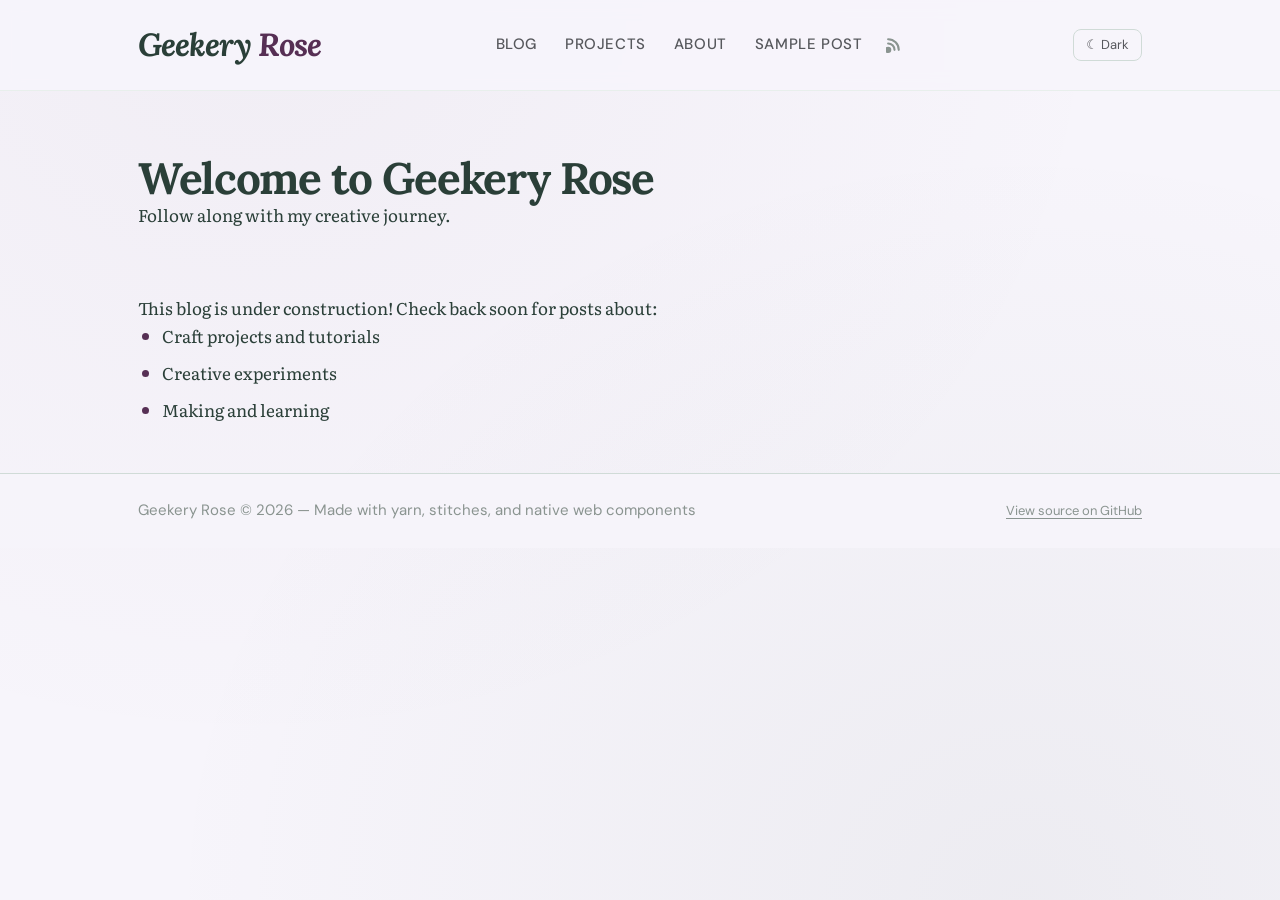
<file: index.html>
<!DOCTYPE html>
<html lang="en" data-theme="light">
<head>
  <meta charset="UTF-8">
  <meta name="viewport" content="width=device-width, initial-scale=1.0">
  <meta name="description" content="Geekery Rose - documenting creative hobby projects">
  <title>Geekery Rose - Creative Projects & Tutorials</title>
  <!-- Stylesheets -->
  <link rel="stylesheet" href="styles/themes.css">
  <link rel="stylesheet" href="styles/base.css">

  <!-- Web components -->
  <script type="module" src="components/site-header.js"></script>
  <script type="module" src="components/site-footer.js"></script>

  <!-- RSS Feed -->
  <link rel="alternate" type="application/rss+xml" title="Geekery Rose RSS Feed" href="feed.xml">
</head>
<body>
  <a href="#main" class="skip-link">Skip to content</a>

  <site-header></site-header>

  <!-- Main Content -->
  <main id="main" class="container">
    <!-- Hero Section -->
    <section>
      <h1>Welcome to Geekery Rose</h1>
      <p>
        Follow along with my creative journey.
      </p>
    </section>

    <!-- Placeholder Content -->
    <div>
      <p>
        This blog is under construction! Check back soon for posts about:
      </p>
      <ul>
        <li>Craft projects and tutorials</li>
        <li>Creative experiments</li>
        <li>Making and learning</li>
      </ul>
    </div>
  </main>

  <site-footer></site-footer>
</body>
</html>
</file>
<file: styles/themes.css>
/* themes.css */
/* Color scheme: Amethyst Mint Harmony (scheme 36) */
/* Palette: #2a3f38 (forest) · #562f54 (plum) · #8df588 (electric mint) · #57585d (charcoal) · #f650bd (magenta) */

/* ============================================================
   ACCESSIBILITY NOTES — READ BEFORE USING COLORS
   ============================================================

   CONTRAST RESULTS (WCAG 2.1):
   ✅ Forest (#2a3f38) on white:        11.25:1  AAA — safe for all text sizes
   ✅ Plum (#562f54) on white:          10.88:1  AAA — safe for all text sizes
   ✅ Charcoal (#57585d) on white:       7.10:1  AAA — safe for all text sizes
   ✅ Mint (#8df588) on forest:          8.33:1  AAA — safe, but ONLY as bg with dark text
   ✅ Mint (#8df588) on plum:            8.06:1  AAA — safe, but ONLY as bg with dark text
   ⚠️  Magenta (#f650bd) on white:       3.09:1  AA Large only — large text/buttons/badges only
   ⚠️  Magenta (#f650bd) on dark bg:     4.60:1  AA — OK for large UI elements on dark theme
   ❌  Mint (#8df588) on white:          1.35:1  FAIL — never use mint as text or on light surfaces

   COLOR BLINDNESS WARNINGS:
   ❌  Mint + Magenta are indistinguishable under deuteranopia & protanopia (affects ~8% of men)
       Both collapse to similar taupes. NEVER use mint vs. magenta to convey different meanings
       (e.g. don't color-code craft types using only these two colors — add icons or labels too)
   ✅  Forest, plum, and charcoal remain distinct under all simulated color blindness types

   SAFE USAGE RULES:
   • Mint: backgrounds/fills ONLY — always pair with forest (#2a3f38) text on top
   • Magenta: large UI elements only (buttons, big badges) — not body text, not small labels
   • Forest + Plum: safe for any text size on light backgrounds
   • Always supplement color-coded meaning with shape, icon, or text label
   ============================================================ */


/* ============================================================
   DEFAULT (LIGHT) THEME
   ============================================================ */
:root {
  /* Page backgrounds */
  --color-background: #f7f5fb;       /* Pale mint-tinted white — main page background */
  --color-surface: #ffffff;          /* Pure white — cards, post previews, raised surfaces */

  /* Text — all AAA on white and --color-background */
  --color-text-primary: #2a3f38;     /* Forest — headings, body text. 11.25:1 on white ✅ AAA */
  --color-text-secondary: #57585d;   /* Charcoal — metadata, captions. 7.10:1 on white ✅ AAA */

  /* Accents */
  --color-accent: #562f54;
  /* Plum — links, buttons, active states. 10.88:1 on white ✅ AAA
     ✅ Safe for text links and small UI elements
     ✅ Use white (#ffffff) text on plum backgrounds (10.88:1) */

  --color-accent-hover: #7a4578;
  /* Lighter plum for hover states — check contrast if used as text (should stay above 4.5:1) */

  --color-accent-secondary: #f650bd;
  /* Magenta — decorative accents, large badges, CTA buttons only
     ⚠️  3.09:1 on white — AA Large only. Do NOT use for body text or small labels
     ⚠️  Indistinguishable from mint under red-green color blindness
     ✅  Always pair with a label or icon when used to convey meaning */

  --color-accent-secondary-hover: #d93da6;
  /* Deepened magenta for hover — same restrictions as above */

  --color-highlight: #8df588;
  /* Electric mint — tag backgrounds, selected states, callout backgrounds ONLY
     ❌  NEVER use as text color (1.35:1 on white — fails completely)
     ✅  Always use --color-text-primary (#2a3f38) as text on top of mint (8.33:1) ✅ AAA
     ⚠️  Do not use mint alone to distinguish from magenta — add icon or text label */

  --color-highlight-text: #2a3f38;
  /* The ONLY text color safe to use on mint backgrounds (8.33:1) ✅ AAA */

  --color-border: #d0dbd7;           /* Muted green-gray — dividers, input borders */

  --color-text-muted: #8a9490;
  --color-text-inverse: #ffffff;
  --color-accent-subtle: #f3eaf2;
  --color-tag-bg: #f3eaf2;
  --color-tag-text: #562f54;
  --color-border-subtle: #e8efec;
  --color-texture-warm: rgba(86, 47, 84, 0.04);
  --color-texture-cool: rgba(42, 63, 56, 0.05);

  /* Typography — font families only; sizes/line-heights live in base.css */
  --font-family-base: 'Literata', Georgia, serif;
  --font-family-heading: 'Lora', Georgia, serif;
  --font-family-ui:      'DM Sans', system-ui, sans-serif;
  --font-family-mono:    'SFMono-Regular', Consolas, 'Liberation Mono', monospace;

  /* Shadows */
  --shadow-sm: 0 1px 3px rgba(42, 63, 56, 0.10);
  --shadow-md: 0 4px 6px rgba(42, 63, 56, 0.10);
  --shadow-lg: 0 10px 20px rgba(42, 63, 56, 0.14);
}


/* ============================================================
   DARK THEME
   The dark theme has better contrast properties overall.
   Mint becomes the primary accent and is fully safe here.
   ============================================================ */
[data-theme="dark"] {
  --color-background: #1e2e29;       /* Deep forest — main page background */
  --color-surface: #2a3f38;          /* Forest — cards, raised surfaces */

  /* Text */
  --color-text-primary: #e8f5e2;     /* Pale mint-white — 12.58:1 on dark bg ✅ AAA */
  --color-text-secondary: #a0a8a4;   /* Muted sage — 5.84:1 on dark bg ✅ AA */

  /* Accents */
  --color-accent: #8df588;
  /* Mint — links, buttons, active states in dark theme
     ✅ 10.52:1 on dark bg ✅ AAA — fully safe for text and UI elements here
     ✅ This is the one context where mint is safe as a foreground color */

  --color-accent-hover: #a8f9a4;     /* Lighter mint for hover — still safe on dark surfaces */

  --color-accent-secondary: #f650bd;
  /* Magenta — 4.60:1 on dark bg ✅ AA — better here than light theme
     ✅ Safe for large buttons and badges on dark background
     ⚠️  Still indistinguishable from mint under red-green color blindness
     ✅  Always pair with label or icon when used alongside mint to convey meaning */

  --color-accent-secondary-hover: #f975cc;

  --color-highlight: #562f54;        /* Plum — tag/badge backgrounds on dark */
  --color-highlight-text: #f0e8f0;   /* Pale lavender — text on plum backgrounds */

  --color-border: #3a5248;           /* Dark forest — dividers, borders */
  --color-text-muted: #6b7b76;
  --color-text-inverse: #1e2e29;
  --color-accent-subtle: #1e3d2f;
  --color-tag-bg: #1e3d2f;
  --color-tag-text: #8df588;
  --color-border-subtle: #2e4a40;
  --color-texture-warm: rgba(246, 80, 189, 0.04);
  --color-texture-cool: rgba(141, 245, 136, 0.03);

  --shadow-sm: 0 1px 3px rgba(0, 0, 0, 0.35);
  --shadow-md: 0 4px 6px rgba(0, 0, 0, 0.40);
  --shadow-lg: 0 10px 20px rgba(0, 0, 0, 0.50);


}


/* ============================================================
   PLUM THEME (optional variant)
   ============================================================ */
[data-theme="plum"] {
  --color-background: #3d2240;
  --color-surface: #562f54;

  --color-text-primary: #f0e8f0;     /* Pale lavender-white — safe on plum ✅ */
  --color-text-secondary: #c4a8c2;   /* Muted mauve — check contrast if text gets smaller */

  --color-accent: #8df588;
  /* Mint — safe as accent here since it's on dark plum backgrounds
     ✅ Mint on plum: 8.06:1 ✅ AAA */

  --color-accent-hover: #a8f9a4;

  --color-accent-secondary: #f650bd;
  /* ⚠️  Same color blindness caveat applies — don't rely on mint vs. magenta alone */

  --color-accent-secondary-hover: #f975cc;

  --color-highlight: #2a3f38;        /* Forest — tag backgrounds on plum */
  --color-highlight-text: #8df588;   /* Mint text on forest: 8.33:1 ✅ AAA */

  --color-border: #6e4470;
  --color-text-muted: #9a7a98;
  --color-text-inverse: #3d2240;
  --color-accent-subtle: #4a2a48;
  --color-tag-bg: #4a2a48;
  --color-tag-text: #f0e8f0;
  --color-border-subtle: #5a3858;
  --color-texture-warm: rgba(246, 80, 189, 0.06);
  --color-texture-cool: rgba(141, 245, 136, 0.04);

  --shadow-sm: 0 1px 3px rgba(0, 0, 0, 0.25);
  --shadow-md: 0 4px 6px rgba(0, 0, 0, 0.30);
  --shadow-lg: 0 10px 20px rgba(0, 0, 0, 0.40);
 
}


/* ============================================================
   CRAFT TYPE BADGE COLORS
   ⚠️  All badges use dark backgrounds + light text to avoid
       the mint-on-white failure and magenta-on-white issues.
   ✅  Each badge style also relies on a text LABEL (the craft
       name) so color alone never carries the meaning.
   ============================================================ */
:root {
  --badge-bg-default:    #562f54;  --badge-text-default:    #f0e8f0;  /* plum bg, light text ✅ */
  --badge-bg-crochet:    #2a3f38;  --badge-text-crochet:    #8df588;  /* forest bg, mint text ✅ 8.33:1 */
  --badge-bg-knitting:   #562f54;  --badge-text-knitting:   #f0e8f0;  /* plum bg, light text ✅ */
  --badge-bg-embroidery: #3d2240;  --badge-text-embroidery: #f0e8f0;  /* deep plum, light text ✅ */
  --badge-bg-sewing:     #2a3f38;  --badge-text-sewing:     #e8f5e2;  /* forest bg, pale text ✅ */
  --badge-bg-beading:    #57585d;  --badge-text-beading:    #ffffff;  /* charcoal bg, white text ✅ */
}
</file>
<file: styles/base.css>
/* ==========================================================================
   Geekery Rose — base.css
   Reset, typography, and base styles
   ========================================================================== */

/* --------------------------------------------------------------------------
   Google Fonts Import
   Headings: Fraunces (optical serif — characterful, warmly editorial)
   Body: Literata (designed for reading on screens — high legibility)
   UI: DM Sans (clean, friendly, modern)
   -------------------------------------------------------------------------- */
@import url('https://fonts.googleapis.com/css2?family=Lora:ital,wght@0,400;0,600;1,400&family=Literata:ital,wght@0,400;0,500;1,400&family=DM+Sans:wght@400;500;600&display=swap');

/* ==========================================================================
   1. MODERN CSS RESET
   ========================================================================== */

*, *::before, *::after {
  box-sizing: border-box;
  margin: 0;
  padding: 0;
}

html {
  /* Prevent font size inflation on mobile */
  -moz-text-size-adjust: none;
  -webkit-text-size-adjust: none;
  text-size-adjust: none;

  /* Smooth scrolling, respecting reduced motion */
  scroll-behavior: smooth;
}

@media (prefers-reduced-motion: reduce) {
  html {
    scroll-behavior: auto;
  }

  *, *::before, *::after {
    animation-duration: 0.01ms !important;
    animation-iteration-count: 1 !important;
    transition-duration: 0.01ms !important;
  }
}

body {
  min-block-size: 100vh;
  line-height: var(--line-height-base);
  font-family: var(--font-family-base);
  font-size: var(--font-size-base);
  color: var(--color-text-primary);
  background-color: var(--color-background);
  font-optical-sizing: auto;

  /* Subtle warm paper texture via gradient */
  background-image:
    radial-gradient(ellipse at 20% 0%, var(--color-texture-warm) 0%, transparent 60%),
    radial-gradient(ellipse at 80% 100%, var(--color-texture-cool) 0%, transparent 60%);
  background-attachment: fixed;
}

/* Remove list styles when list has a role */
ul[role='list'],
ol[role='list'] {
  list-style: none;
}

img,
picture,
video,
canvas,
svg {
  display: block;
  max-inline-size: 100%;
}

input,
button,
textarea,
select {
  font: inherit;
}

/* Prevent long strings from overflowing */
p,
h1, h2, h3, h4, h5, h6 {
  overflow-wrap: break-word;
}

/* Isolate stacking context for components that need it */
#root,
#__next {
  isolation: isolate;
}


/* ==========================================================================
   2. CUSTOM PROPERTIES (DESIGN TOKENS)
   Full theme system — override in themes.css
   ========================================================================== */

:root {

  /* --- Typography --- */
  /* Fluid type scale — clamp(min, preferred, max) */
  --font-size-xs:           clamp(0.75rem,  0.7rem + 0.25vw,  0.8125rem);
  --font-size-sm:           clamp(0.875rem, 0.825rem + 0.25vw, 0.9375rem);
  --font-size-base:         clamp(1rem,     0.95rem + 0.25vw,  1.0625rem);
  --font-size-md:           clamp(1.125rem, 1.05rem + 0.375vw, 1.25rem);
  --font-size-lg:           clamp(1.25rem,  1.1rem + 0.75vw,   1.5rem);
  --font-size-xl:           clamp(1.5rem,   1.2rem + 1.5vw,    2rem);
  --font-size-2xl:          clamp(1.875rem, 1.4rem + 2.375vw,  2.75rem);
  --font-size-3xl:          clamp(2.25rem,  1.5rem + 3.75vw,   3.75rem);

  --font-weight-light:      300;
  --font-weight-regular:    400;
  --font-weight-medium:     500;
  --font-weight-semibold:   600;
  --font-weight-bold:       700;

  --line-height-tight:      1.15;
  --line-height-snug:       1.35;
  --line-height-base:       1.7;
  --line-height-relaxed:    1.85;

  --letter-spacing-tight:   -0.03em;
  --letter-spacing-normal:  0;
  --letter-spacing-wide:    0.04em;
  --letter-spacing-wider:   0.08em;
  --letter-spacing-caps:    0.1em;

  /* --- Spacing scale (8px base) --- */
  --space-1:   0.25rem;   /*  4px */
  --space-2:   0.5rem;    /*  8px */
  --space-3:   0.75rem;   /* 12px */
  --space-4:   1rem;      /* 16px */
  --space-5:   1.25rem;   /* 20px */
  --space-6:   1.5rem;    /* 24px */
  --space-8:   2rem;      /* 32px */
  --space-10:  2.5rem;    /* 40px */
  --space-12:  3rem;      /* 48px */
  --space-16:  4rem;      /* 64px */
  --space-20:  5rem;      /* 80px */
  --space-24:  6rem;      /* 96px */
  --space-32:  8rem;      /* 128px */

  /* Semantic spacing aliases */
  --space-xs:  var(--space-2);
  --space-sm:  var(--space-3);
  --space-md:  var(--space-4);
  --space-lg:  var(--space-8);
  --space-xl:  var(--space-16);

  /* --- Layout --- */
  --max-width-prose:    66ch;
  --max-width-content:  800px;
  --max-width-wide:     1100px;
  --max-width-full:     1400px;

  --content-padding-inline: clamp(var(--space-4), 5vw, var(--space-12));

  /* --- Surface colors --- */
  --color-surface-frosted: color-mix(in srgb, var(--color-background) 92%, transparent);

  /* --- Borders --- */
  --border-radius-sm:   4px;
  --border-radius:      8px;
  --border-radius-md:   12px;
  --border-radius-lg:   20px;
  --border-radius-full: 9999px;

  --border-width:       1px;

  /* --- Transitions --- */
  --transition-fast:    120ms ease;
  --transition-base:    220ms ease;
  --transition-slow:    380ms ease;
  --transition-spring:  400ms cubic-bezier(0.34, 1.56, 0.64, 1);

  /* --- Decorative content --- */
  --flourish-content: "✦  ✦  ✦";

  /* --- Z-index scale --- */
  --z-below:    -1;
  --z-base:      0;
  --z-raised:   10;
  --z-dropdown: 100;
  --z-sticky:   200;
  --z-overlay:  300;
  --z-modal:    400;
  --z-toast:    500;
}


/* ==========================================================================
   3. TYPOGRAPHY
   ========================================================================== */

/* --- Headings --- */

h1, h2, h3, h4, h5, h6 {
  font-family: var(--font-family-heading);
  font-weight: var(--font-weight-semibold);
  line-height: var(--line-height-tight);
  letter-spacing: var(--letter-spacing-tight);
  color: var(--color-text-primary);
  text-wrap: balance;
}

h1 {
  font-size: var(--font-size-2xl);
  font-weight: var(--font-weight-bold);
  line-height: 1.05;
}

h2 {
  font-size: var(--font-size-xl);
  line-height: var(--line-height-snug);
}

h3 {
  font-size: var(--font-size-lg);
}

h4 {
  font-size: var(--font-size-md);
  font-weight: var(--font-weight-semibold);
}

h5 {
  font-size: var(--font-size-sm);
  font-weight: var(--font-weight-semibold);
}

h6 {
  font-size: var(--font-size-base);
  font-weight: var(--font-weight-semibold);
  letter-spacing: var(--letter-spacing-wide);
  text-transform: uppercase;
  color: var(--color-text-secondary);
}

/* --- Body text --- */

p {
  font-size: var(--font-size-base);
  line-height: var(--line-height-base);
  color: var(--color-text-primary);
  max-inline-size: var(--max-width-prose);
  text-wrap: pretty;
}

/* Larger intro paragraph — apply .lead to first <p> */
.lead {
  font-size: var(--font-size-md);
  line-height: var(--line-height-relaxed);
  color: var(--color-text-secondary);
  font-weight: var(--font-weight-light);
  font-style: italic;
}

/* --- Links --- */

a {
  color: var(--color-accent);
  text-decoration: underline;
  text-decoration-thickness: 1px;
  text-underline-offset: 3px;
  text-decoration-color: color-mix(in srgb, var(--color-accent) 40%, transparent);
  transition:
    color var(--transition-fast),
    text-decoration-color var(--transition-fast);
}

a:hover {
  color: var(--color-accent-hover);
  text-decoration-color: var(--color-accent-hover);
}

a:focus-visible {
  outline: 2px solid var(--color-accent);
  outline-offset: 3px;
  border-radius: var(--border-radius-sm);
  text-decoration: none;
}

/* Quiet link (nav, breadcrumbs) */
.link-quiet {
  color: var(--color-text-secondary);
  text-decoration: none;
  transition: color var(--transition-fast);
}

.link-quiet:hover {
  color: var(--color-text-primary);
}

/* --- Inline elements --- */

strong, b {
  font-weight: var(--font-weight-semibold);
  color: var(--color-text-primary);
}

em, i {
  font-style: italic;
}

small {
  font-size: var(--font-size-sm);
  font-family: var(--font-family-ui);
  color: var(--color-text-muted);
}

mark {
  background-color: color-mix(in srgb, var(--color-accent) 18%, transparent);
  color: inherit;
  padding-inline: 0.15em;
  border-radius: 2px;
}

abbr[title] {
  text-decoration: underline dotted;
  cursor: help;
}

/* --- Code --- */

code {
  font-family: var(--font-family-mono);
  font-size: 0.875em;
  background-color: var(--color-surface);
  border: 1px solid var(--color-border);
  border-radius: var(--border-radius-sm);
  padding: 0.1em 0.35em;
  color: var(--color-accent);
}

pre {
  font-family: var(--font-family-mono);
  font-size: var(--font-size-sm);
  background-color: var(--color-text-primary);
  color: var(--color-text-inverse);
  border-radius: var(--border-radius);
  padding: var(--space-6);
  overflow-x: auto;
  line-height: 1.6;
}

pre code {
  background: none;
  border: none;
  padding: 0;
  color: inherit;
  font-size: inherit;
}

/* --- Blockquote --- */

blockquote {
  border-inline-start: 3px solid var(--color-accent);
  margin-inline: 0;
  padding-inline-start: var(--space-6);
  padding-block: var(--space-2);
}

blockquote p {
  font-size: var(--font-size-md);
  font-style: italic;
  color: var(--color-text-secondary);
  font-family: var(--font-family-heading);
  font-weight: var(--font-weight-light);
}

blockquote cite {
  display: block;
  margin-block-start: var(--space-2);
  font-size: var(--font-size-sm);
  font-family: var(--font-family-ui);
  font-style: normal;
  color: var(--color-text-muted);
  letter-spacing: var(--letter-spacing-wide);
}

blockquote cite::before {
  content: "— ";
}

/* --- Lists --- */

ul, ol {
  padding-inline-start: var(--space-6);
  display: flex;
  flex-direction: column;
  gap: var(--space-2);
}

ul {
  list-style-type: disc;
}

ol {
  list-style-type: decimal;
}

li {
  line-height: var(--line-height-base);
  max-inline-size: var(--max-width-prose);
}

li::marker {
  color: var(--color-accent);
}

/* --- HR / Dividers --- */

hr {
  border: none;
  block-size: 1px;
  background-color: var(--color-border);
  margin-block: var(--space-12);
}

/* Decorative divider with a centered flourish */
hr.flourish {
  background: none;
  text-align: center;
  overflow: visible;
  block-size: auto;
  margin-block: var(--space-16);
}

hr.flourish::after {
  content: var(--flourish-content);
  display: inline-block;
  font-size: var(--font-size-xs);
  letter-spacing: var(--space-4);
  color: var(--color-text-muted);
}

/* --- Selection --- */

::selection {
  background-color: color-mix(in srgb, var(--color-accent) 20%, transparent);
  color: var(--color-text-primary);
}


/* ==========================================================================
   4. LAYOUT PRIMITIVES
   ========================================================================== */

/* --- Page wrapper --- */

.site-wrapper {
  display: grid;
  grid-template-rows: auto 1fr auto;
  min-block-size: 100vh;
}

/* --- Content container --- */

.container {
  inline-size: 100%;
  max-inline-size: var(--max-width-wide);
  margin-inline: auto;
  padding-inline: var(--content-padding-inline);
}

.container--prose {
  max-inline-size: var(--max-width-content);
}

.container--wide {
  max-inline-size: var(--max-width-full);
}

/* --- Stack (vertical spacing) --- */

.stack {
  display: flex;
  flex-direction: column;
}

.stack > * + * { margin-block-start: var(--space-6); }
.stack--xs > * + * { margin-block-start: var(--space-2); }
.stack--sm > * + * { margin-block-start: var(--space-4); }
.stack--lg > * + * { margin-block-start: var(--space-12); }
.stack--xl > * + * { margin-block-start: var(--space-20); }

/* --- Cluster (horizontal wrapping group) --- */

.cluster {
  display: flex;
  flex-wrap: wrap;
  gap: var(--space-3);
  align-items: center;
}

/* --- Grid layouts --- */

.grid-auto {
  display: grid;
  grid-template-columns: repeat(auto-fill, minmax(min(300px, 100%), 1fr));
  gap: var(--space-8);
}

.grid-auto--sm {
  grid-template-columns: repeat(auto-fill, minmax(min(200px, 100%), 1fr));
  gap: var(--space-6);
}

/* --- Section spacing --- */

section {
  padding-block: var(--space-16);
}


/* ==========================================================================
   5. SITE HEADER & NAVIGATION
   ========================================================================== */

.site-header {
  padding-block: var(--space-6);
  border-block-end: 1px solid var(--color-border-subtle);
  background-color: var(--color-surface-frosted);
  backdrop-filter: blur(8px);
  position: sticky;
  inset-block-start: 0;
  z-index: var(--z-sticky);
}

.site-header__inner {
  display: flex;
  align-items: center;
  justify-content: space-between;
  gap: var(--space-8);
}

/* Site logo / wordmark */
.site-logo {
  font-family: var(--font-family-heading);
  font-size: var(--font-size-xl);
  font-weight: var(--font-weight-bold);
  font-style: italic;
  color: var(--color-text-primary);
  text-decoration: none;
  letter-spacing: var(--letter-spacing-tight);
  line-height: 1;
  transition: color var(--transition-fast);
}

.site-logo:hover {
  color: var(--color-accent);
  text-decoration: none;
}

.site-logo em {
  color: var(--color-accent);
  font-style: inherit;
}

/* Main navigation */
.site-nav {
  display: flex;
  align-items: center;
  gap: var(--space-1);
}

.site-nav__link {
  font-family: var(--font-family-ui);
  font-size: var(--font-size-sm);
  font-weight: var(--font-weight-medium);
  letter-spacing: var(--letter-spacing-wide);
  text-transform: uppercase;
  color: var(--color-text-secondary);
  text-decoration: none;
  padding: var(--space-2) var(--space-3);
  border-radius: var(--border-radius-sm);
  transition:
    color var(--transition-fast),
    background-color var(--transition-fast);
}

.site-nav__link:hover {
  color: var(--color-text-primary);
  background-color: var(--color-surface);
}

.site-nav__link[aria-current="page"] {
  color: var(--color-accent);
  text-decoration: underline;
  text-underline-offset: 3px;
}

/* RSS link in nav */
.nav-rss {
  display: flex;
  align-items: center;
  gap: var(--space-1);
  color: var(--color-text-muted);
  padding: var(--space-2);
  border-radius: var(--border-radius-sm);
  transition: color var(--transition-fast);
}

.nav-rss:hover {
  color: var(--color-accent);
}

/* Theme toggle button */
.theme-toggle {
  background: none;
  border: 1px solid var(--color-border);
  border-radius: var(--border-radius);
  padding: var(--space-1) var(--space-3);
  color: var(--color-text-secondary);
  font-family: var(--font-family-ui);
  font-size: var(--font-size-xs);
  cursor: pointer;
  transition: border-color var(--transition-fast), color var(--transition-fast);
}

.theme-toggle:hover {
  border-color: var(--color-accent);
  color: var(--color-accent);
}

.nav-rss svg {
  inline-size: 1em;
  block-size: 1em;
}


/* ==========================================================================
   6. SITE FOOTER
   ========================================================================== */

.site-footer {
  padding-block: var(--space-6);
  margin-block-start: var(--space-12);
  border-block-start: 1px solid var(--color-border);
  background-color: var(--color-surface-frosted);
}

.site-footer__inner {
  display: flex;
  align-items: center;
  justify-content: space-between;
  flex-wrap: wrap;
  gap: var(--space-4);
}

.site-footer p {
  font-family: var(--font-family-ui);
  font-size: var(--font-size-sm);
  color: var(--color-text-muted);
  max-inline-size: none;
}

.site-footer a {
  color: var(--color-text-muted);
  text-decoration-color: transparent;
  transition:
    color var(--transition-fast),
    text-decoration-color var(--transition-fast);
}

.site-footer a.site-footer__source {
  font-family: var(--font-family-ui);
  font-size: var(--font-size-xs);
  text-decoration-color: currentColor;
}

.site-footer a:hover {
  color: var(--color-accent);
  text-decoration-color: var(--color-accent);
}


/* ==========================================================================
   7. BLOG POST CONTENT STYLES
   ========================================================================== */

/* The main article wrapper */
.blog-post {
  max-inline-size: var(--max-width-content);
  margin-inline: auto;
}

/* Post header */
.post-header {
  margin-block-start: var(--space-8);
  padding-block-end: var(--space-10);
  border-block-end: 1px solid var(--color-border-subtle);
}

.post-header h1 {
  margin-block-end: 0;
}

.post-meta {
  margin-block-start: var(--space-4);
  display: flex;
  flex-wrap: wrap;
  align-items: center;
  gap: var(--space-3);
  font-family: var(--font-family-ui);
  font-size: var(--font-size-sm);
  color: var(--color-text-muted);
}

.post-meta time {
  letter-spacing: var(--letter-spacing-wide);
}

/* Post body — space out the prose content */
.post-body > * + * {
  margin-block-start: var(--space-6);
}

.post-body h2 {
  margin-block-start: var(--space-12);
}

.post-body h3 {
  margin-block-start: var(--space-10);
}

.post-body h4 {
  margin-block-start: var(--space-8);
}

/* Images within posts */
.post-body img {
  inline-size: 100%;
  block-size: auto;
  border-radius: var(--border-radius);
  box-shadow: var(--shadow-sm);
  cursor: zoom-in;
  transition: box-shadow var(--transition-base);
}

.post-body img:hover {
  box-shadow: var(--shadow-md);
}

/* Figure with caption */
.post-body figure {
  margin-inline: 0;
}

.post-body figcaption {
  margin-block-start: var(--space-2);
  font-family: var(--font-family-ui);
  font-size: var(--font-size-sm);
  color: var(--color-text-muted);
  font-style: italic;
  text-align: center;
}

/* Image placeholders (temporary — replace with real <img> in production) */
.img-placeholder {
  background: linear-gradient(
    135deg,
    var(--color-highlight) 0%,
    color-mix(in srgb, var(--color-highlight) 50%, var(--color-accent)) 100%
  );
  border-radius: var(--border-radius);
  display: flex;
  align-items: center;
  justify-content: center;
  color: var(--color-highlight-text);
  font-family: var(--font-family-ui);
  font-size: var(--font-size-sm);
  font-style: italic;
  opacity: 0.75;
}

.img-placeholder--4x3 { aspect-ratio: 4/3; }
.img-placeholder--1x1 { aspect-ratio: 1; }

/* Two-column figure grid */
.figure-grid {
  display: grid;
  grid-template-columns: 1fr 1fr;
  gap: var(--space-3);
}

/* Callout boxes */
.callout {
  background: var(--color-surface);
  border: 1px solid var(--color-border);
  border-inline-start: 4px solid var(--color-accent);
  border-radius: var(--border-radius);
  padding: var(--space-md);
  margin-block: var(--space-6);
}

.callout--tip  { border-inline-start-color: var(--color-accent-secondary); }
.callout--note { border-inline-start-color: var(--color-accent); }

.callout__label {
  font-family: var(--font-family-ui);
  font-size: var(--font-size-xs);
  font-weight: var(--font-weight-bold);
  text-transform: uppercase;
  letter-spacing: var(--letter-spacing-caps);
}

.callout--tip  .callout__label { color: var(--color-accent-secondary); }
.callout--note .callout__label { color: var(--color-accent); }

.callout p { max-inline-size: none; margin-block-start: var(--space-2); margin-block-end: 0; }

/* Post footer */
.post-footer {
  margin-block-start: var(--space-16);
  padding-block-start: var(--space-10);
  border-block-start: 1px solid var(--color-border-subtle);
}

/* Post navigation (prev/next) */
.post-nav {
  display: grid;
  grid-template-columns: 1fr 1fr;
  gap: var(--space-4);
  font-family: var(--font-family-ui);
}

.post-nav__link {
  display: flex;
  flex-direction: column;
  gap: var(--space-1);
  text-decoration: none;
  padding: var(--space-4);
  border: 1px solid var(--color-border);
  border-radius: var(--border-radius);
  background-color: var(--color-surface);
  transition:
    border-color var(--transition-fast),
    box-shadow var(--transition-fast),
    transform var(--transition-fast);
}

.post-nav__link:hover {
  border-color: var(--color-accent);
  box-shadow: var(--shadow-sm);
  transform: translateY(-1px);
  text-decoration: none;
}

.post-nav__link--next {
  text-align: end;
}

.post-nav__label {
  font-size: var(--font-size-xs);
  letter-spacing: var(--letter-spacing-caps);
  text-transform: uppercase;
  color: var(--color-text-muted);
}

.post-nav__title {
  font-family: var(--font-family-heading);
  font-size: var(--font-size-sm);
  color: var(--color-text-primary);
  font-weight: var(--font-weight-semibold);
}

/* Breadcrumb */
.breadcrumb {
  display: flex;
  flex-direction: row;
  flex-wrap: wrap;
  align-items: center;
  gap: var(--space-2);
  font-family: var(--font-family-ui);
  font-size: var(--font-size-sm);
  color: var(--color-text-muted);
  list-style: none;
  padding: 0;
}

.breadcrumb li + li::before {
  content: "/";
  color: var(--color-border);
  margin-inline-end: var(--space-2);
}

.breadcrumb a {
  color: var(--color-text-muted);
  text-decoration: none;
}

.breadcrumb a:hover {
  color: var(--color-accent);
}

.breadcrumb [aria-current="page"] {
  color: var(--color-text-secondary);
}


/* ==========================================================================
   8. CRAFT TYPE TAGS / BADGES
   ========================================================================== */

.tag {
  display: inline-flex;
  align-items: center;
  font-family: var(--font-family-ui);
  font-size: var(--font-size-xs);
  font-weight: var(--font-weight-medium);
  letter-spacing: var(--letter-spacing-wide);
  text-transform: uppercase;
  color: var(--color-tag-text);
  background-color: var(--color-tag-bg);
  border-radius: var(--border-radius-full);
  padding: var(--space-1) var(--space-3);
  text-decoration: none;
  transition:
    background-color var(--transition-fast),
    color var(--transition-fast);
}

a.tag:hover {
  background-color: var(--color-accent-subtle);
  color: var(--color-accent);
  text-decoration: none;
}

.tag--active {
  background-color: var(--color-accent);
  color: var(--color-text-inverse);
}

a.tag--active:hover {
  background-color: var(--color-accent-hover);
  color: var(--color-text-inverse);
}

/* Craft-type tag colours */
.tag--crochet    { background: var(--badge-bg-crochet);    color: var(--badge-text-crochet); }
.tag--knitting   { background: var(--badge-bg-knitting);   color: var(--badge-text-knitting); }
.tag--embroidery { background: var(--badge-bg-embroidery); color: var(--badge-text-embroidery); }
.tag--sewing     { background: var(--badge-bg-sewing);     color: var(--badge-text-sewing); }
.tag--beading    { background: var(--badge-bg-beading);    color: var(--badge-text-beading); }


/* ==========================================================================
   9. PROJECT STATUS BADGE
   ========================================================================== */

.status-badge {
  display: inline-flex;
  align-items: center;
  gap: var(--space-2);
  font-family: var(--font-family-ui);
  font-size: var(--font-size-xs);
  font-weight: var(--font-weight-medium);
  letter-spacing: var(--letter-spacing-wide);
  text-transform: uppercase;
  padding: var(--space-1) var(--space-3);
  border-radius: var(--border-radius-full);
}

.status-badge::before {
  content: "";
  display: block;
  inline-size: 6px;
  block-size: 6px;
  border-radius: 50%;
  background-color: currentColor;
}

.status-badge--in-progress {
  background-color: #fef3c7;
  color: #92400e;
}

.status-badge--completed {
  background-color: #d1fae5;
  color: #065f46;
}

.status-badge--paused {
  background-color: var(--color-surface);
  color: var(--color-text-muted);
}


/* ==========================================================================
   10. HERO / PAGE HEADER
   ========================================================================== */

.page-hero {
  padding-block: var(--space-32);
  text-align: center;
}

.page-hero .lead {
  max-inline-size: 50ch;
  margin-inline: auto;
  margin-block-start: var(--space-6);
}


/* ==========================================================================
   11. FEATURED IMAGE
   ========================================================================== */

.featured-image {
  inline-size: 100%;
  block-size: clamp(220px, 45vw, 480px);
  object-fit: cover;
  border-radius: var(--border-radius-md);
  box-shadow: var(--shadow-md);
  margin-block-start: var(--space-12);
}

.post-body {
  margin-block-start: var(--space-10);
}


/* ==========================================================================
   12. COMMENTS SECTION (placeholder for Giscus)
   ========================================================================== */

.comments {
  margin-block-start: var(--space-16);
  padding-block-start: var(--space-10);
  border-block-start: 1px solid var(--color-border-subtle);
}

.comments__heading {
  font-family: var(--font-family-heading);
  font-size: var(--font-size-lg);
  margin-block-end: var(--space-8);
}


/* ==========================================================================
   13. UTILITY CLASSES
   ========================================================================== */

/* Text alignment */
.text-start  { text-align: start; }
.text-center { text-align: center; }
.text-end    { text-align: end; }

/* Text size */
.text-xs   { font-size: var(--font-size-xs); }
.text-sm   { font-size: var(--font-size-sm); }
.text-md   { font-size: var(--font-size-md); }
.text-lg   { font-size: var(--font-size-lg); }

/* Text color */
.text-primary   { color: var(--color-text-primary); }
.text-secondary { color: var(--color-text-secondary); }
.text-muted     { color: var(--color-text-muted); }
.text-accent    { color: var(--color-accent); }

/* Font family */
.font-heading { font-family: var(--font-family-heading); }
.font-body    { font-family: var(--font-family-base); }
.font-ui      { font-family: var(--font-family-ui); }

/* Visually hidden (accessible) */
.sr-only {
  position: absolute;
  inline-size: 1px;
  block-size: 1px;
  padding: 0;
  margin: -1px;
  overflow: hidden;
  clip: rect(0, 0, 0, 0);
  white-space: nowrap;
  border-width: 0;
}

/* Skip link */
.skip-link {
  position: absolute;
  inset-block-start: var(--space-4);
  inset-inline-start: var(--space-4);
  z-index: var(--z-toast);
  padding: var(--space-3) var(--space-6);
  background: var(--color-accent);
  color: var(--color-text-inverse);
  font-family: var(--font-family-ui);
  font-weight: var(--font-weight-medium);
  border-radius: var(--border-radius);
  text-decoration: none;
  transform: translateY(-200%);
  transition: transform var(--transition-fast);
}

.skip-link:focus {
  transform: translateY(0);
}

/* Focus ring (for non-link interactive elements) */
.focus-ring:focus-visible {
  outline: 2px solid var(--color-accent);
  outline-offset: 3px;
  border-radius: var(--border-radius-sm);
}

/* Truncate text */
.truncate {
  overflow: hidden;
  text-overflow: ellipsis;
  white-space: nowrap;
}

/* Spacing helpers */
.mt-auto { margin-block-start: auto; }
.mb-auto { margin-block-end: auto; }


/* ==========================================================================
   14. MEDIA QUERIES — RESPONSIVE ADJUSTMENTS
   ========================================================================== */

/* Tablet and below */
@media (max-width: 768px) {
  .site-header__inner {
    flex-wrap: wrap;
    gap: var(--space-4);
  }

  .site-nav {
    gap: 0;
  }

  .site-nav__link {
    padding: var(--space-2) var(--space-2);
  }

  .post-nav {
    grid-template-columns: 1fr;
  }

  .post-nav__link--next {
    text-align: start;
  }

  .site-footer__inner {
    flex-direction: column;
    align-items: flex-start;
  }
}

/* Mobile */
@media (max-width: 480px) {
  .page-hero {
    padding-block: var(--space-12);
  }

  .section {
    padding-block: var(--space-12);
  }
}


/* ==========================================================================
   15. PRINT STYLES
   ========================================================================== */

@media print {
  .site-header,
  .site-footer,
  .post-nav,
  .comments,
  .tag-filter {
    display: none;
  }

  body {
    background: white;
    color: black;
    font-size: 12pt;
  }

  a {
    color: black;
    text-decoration: underline;
  }

  a[href]::after {
    content: " (" attr(href) ")";
    font-size: 0.8em;
    color: #666;
  }

  h1, h2, h3 {
    page-break-after: avoid;
  }

  img {
    max-inline-size: 100%;
    page-break-inside: avoid;
  }
}
</file>
